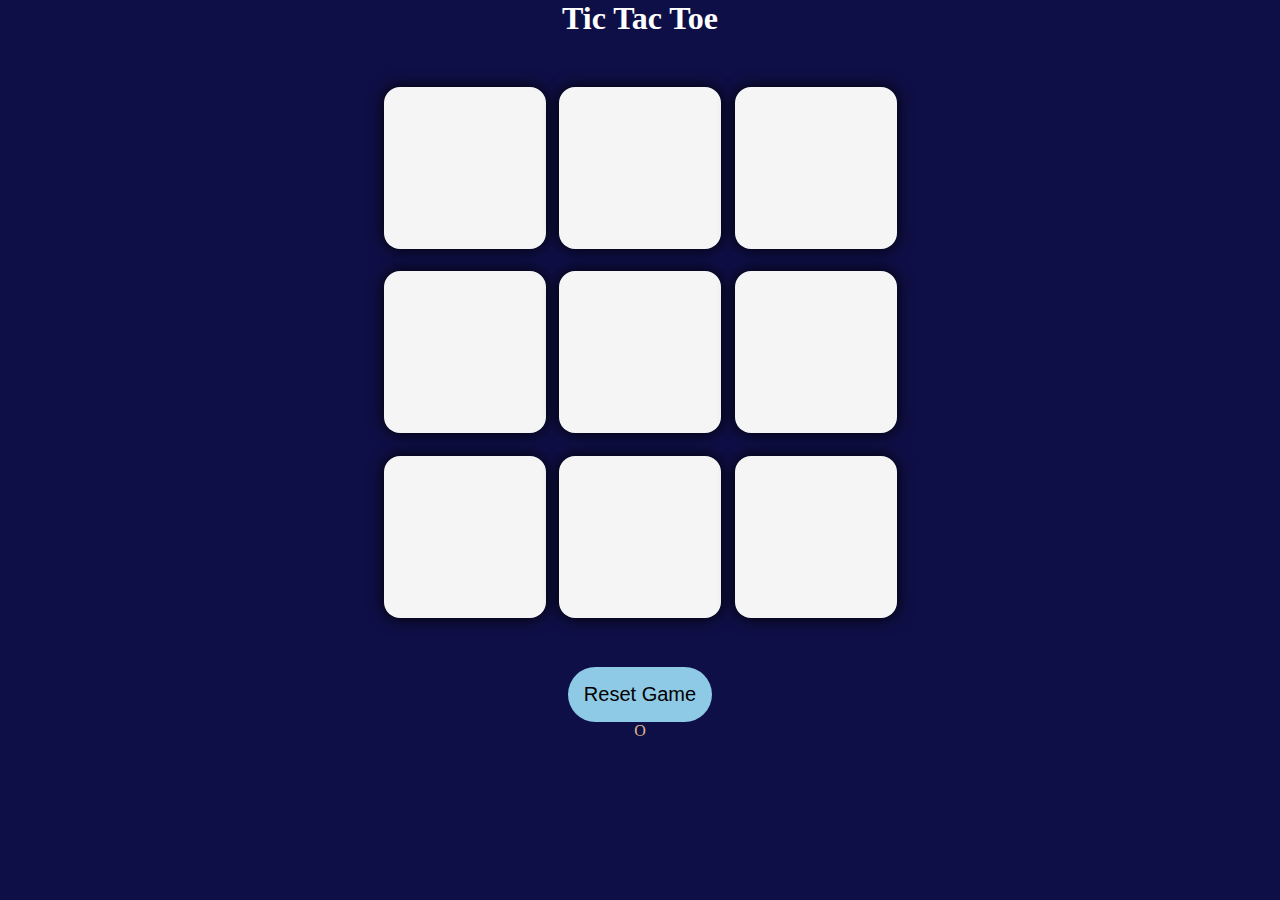
<file: JavaScript/Index.html>
<!DOCTYPE html>
<html lang="en">
<head>
    <meta charset="UTF-8">
    <meta name="viewport" content="width=device-width, initial-scale=1.0">
    <title>Tic_Tac_Toe</title>
    <link rel="stylesheet" href="style.css">
</head>
<body>
    <div class="msg-Container hide">
        <p id="msg">Winner</p>
        <button id="newBtn">New Game</button>
    </div>
    <header><h1>Tic Tac Toe</h1></header>
   <div class="container">
    <div class="game">
        <button class="box"></button>
        <button class="box"></button>
        <button class="box"></button>
        <button class="box"></button>
        <button class="box"></button>
        <button class="box"></button>
        <button class="box"></button>
        <button class="box"></button>
        <button class="box"></button>
    </div>
   </div>
   <button id="reset">Reset Game</button>
   <p id="O">O</p>
    <footer></footer>
    <script src="First.js"></script>
</body>
</html>
</file>
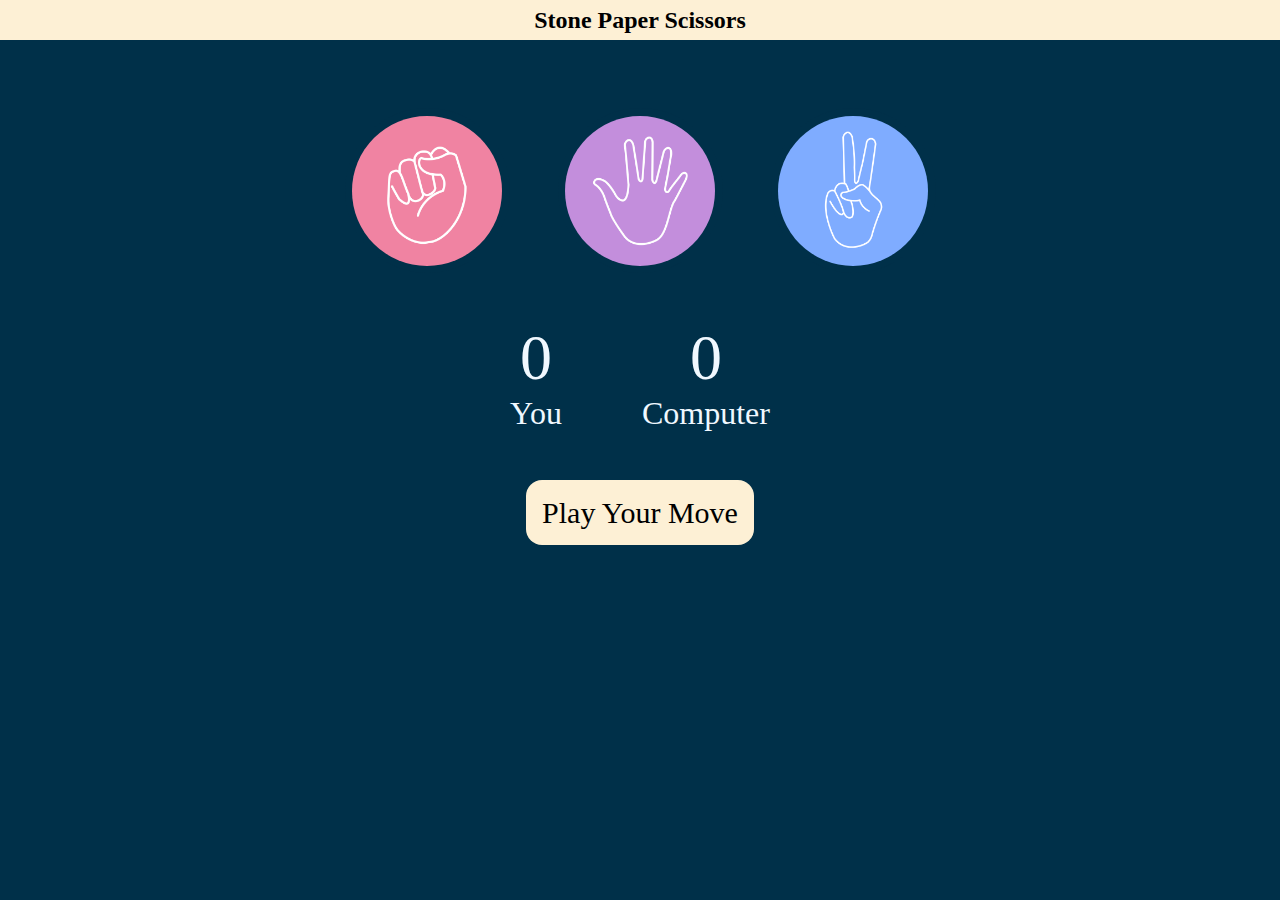
<file: SPC_js/index.html>
<!DOCTYPE html>
<html lang="en">

<head>
    <meta charset="UTF-8">
    <meta name="viewport" content="width=device-width, initial-scale=1.0">
    <title>Stone_Paper_Scissors</title>
    <link rel="stylesheet" href="Style.css">
</head>

<body>
    <h2>Stone Paper Scissors</h2>
    <div class="options">
        <div class="opt" id="stone">
            <img src="./img/rock.png" alt="">
        </div>
        <div class="opt" id="paper">
            <img src="./img/paper.png" alt="">
        </div>
        <div class="opt" id="scissor">
            <img src="./img/scissors.png" alt="">
        </div>
    </div>
    <div class="scoreBoard">
        <div class="score">
            <p id="userSc">0</p>
            <p>You</p>
        </div>
        <div class="score">
            <p id="compSc">0</p>
            <p>Computer</p>
        </div>
    </div>
   <div class="msg">
    <p id="msg">Play Your Move</p>
   </div>
</body>
<script src="app.js"></script>

</html>
</file>
<file: JavaScript/style.css>
*{
    margin: 0px;
    padding: 0px;
}
body{
    background-color: rgb(15, 15, 71);
    color: white;
    text-align: center;
}
.container{
    height: 70vh;
    display: flex;
    justify-content: center;
    align-items: center;
}
.game{
    height: 60vmin;
    width: 60vmin;
    display: flex;
    flex-wrap: wrap;
    justify-content: center;
    align-items: center;
    gap: 1.5vmin;
}
.box{
    height: 18vmin;
    width: 18vmin;
    border-radius: 1rem;
    border: none;
    box-shadow: 0 0 1rem rgba(0, 0, 0, 1);
    font-size: 8vmin;
    color: rgb(15, 34, 68);
    background-color: whitesmoke;
}
#reset{
    padding: 1rem;
    font-size: 1.25rem;
    background-color: #8ecae6;
    border-radius: 2rem;
    color: black;
    border: none;
}
#newBtn{
    padding: 1rem;
    font-size: 1.25rem;
    background-color: red;
    border-radius: 1rem;
    color: black;
    border: none;
}
#msg{
    color: whitesmoke;
    font-size: 5vmin;
}
.msg-Container{
    height: 100Vmin;
    display: flex;
    flex-wrap: wrap;
    justify-content: center;
    align-items: center;
    flex-direction: column;
    gap: 4rem;
}
.hide{
    display:none;
}

#O{
    color: burlywood;
}
</file>
<file: SPC_js/Style.css>
*{
    margin: 0;
    padding: 0;
    text-align: center;
    background-color: #003049;
}

h2{
    background-color: #fdf0d5;
    color: black;
    height: 2.5rem;
    line-height: 2.5rem;
}
.options{
    display: flex;
    justify-content: center;
    align-items: center;
    gap: 3rem;
    margin-top: 4.25rem;
}
.opt{
    height: 165px;
    width: 165px;
    border-radius: 50%;
    border: #fdf0d5 ;
    display: flex;
    justify-content: center;
    align-items: center;
}
.opt:hover{
    background-color: white;
    cursor: pointer;
}
img{
    height: 150px;
    width: 150px;
    object-fit: cover;
    border-radius: 50%;
}

.scoreBoard{
    margin-top: 3rem;
    display: flex;
    justify-content: center;
    align-items: center;
    font-size: 2rem;
    gap: 5rem;
    color: aliceblue;
}
#userSc, #compSc{
    font-size: 4rem;
}
.msg{
    margin-top: 4rem;
}
#msg{
    font-size: 30px;
    background-color: #fdf0d5;
    color: black;
    height: rem;
    display: inline;
    padding: 1rem;
    border-radius: 1rem;
}
</file>
